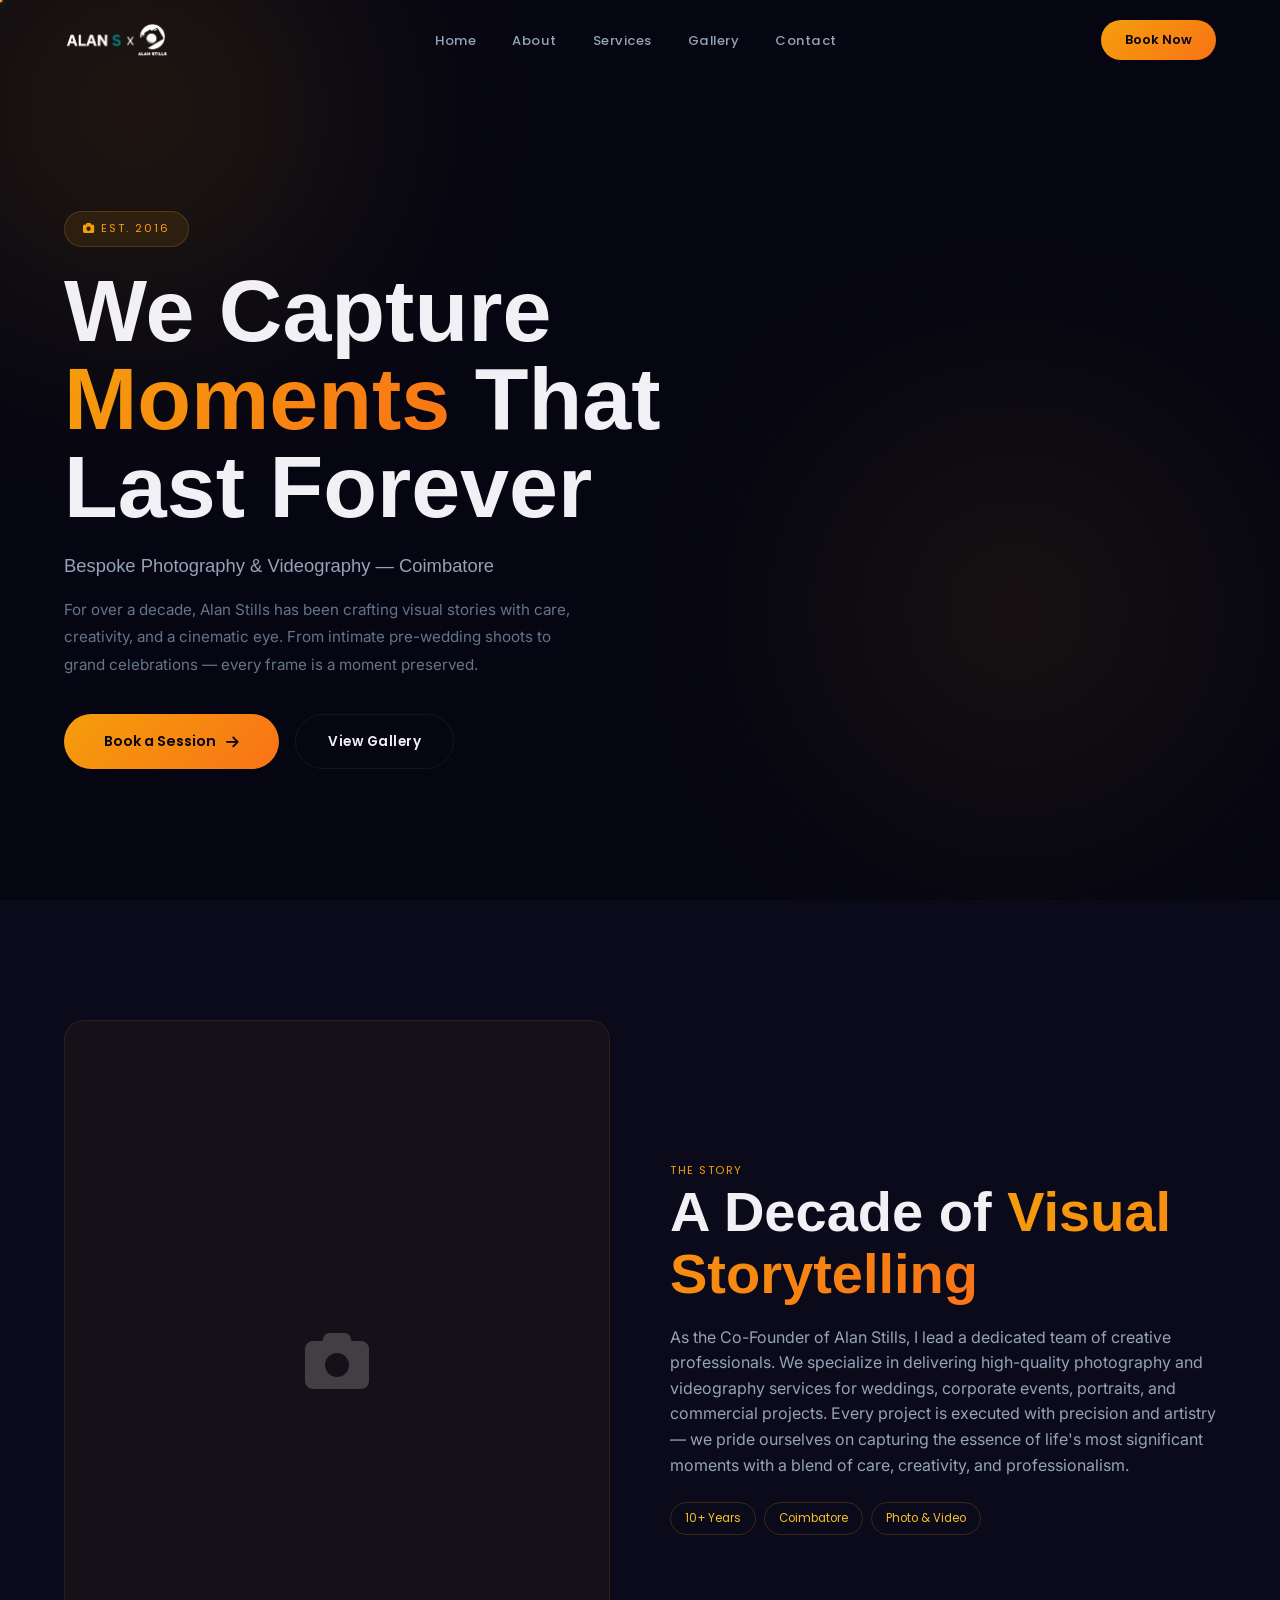
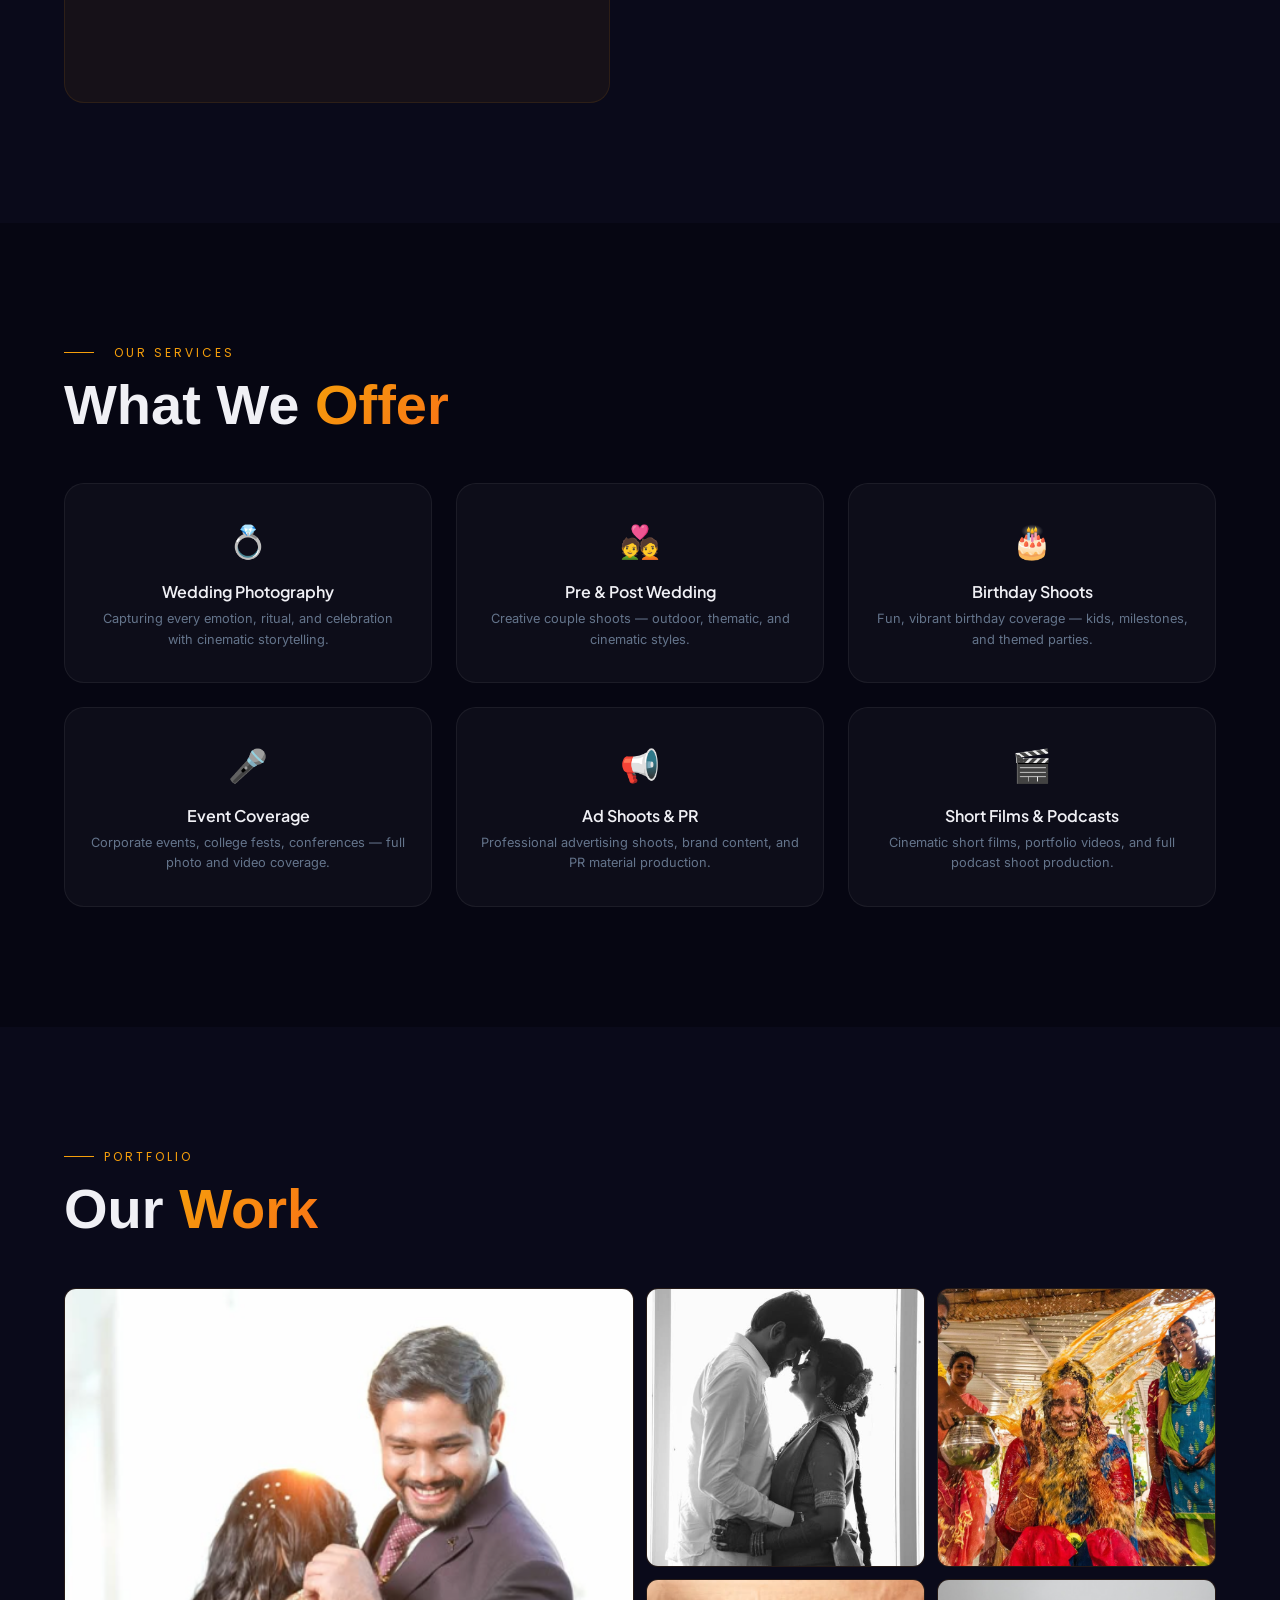
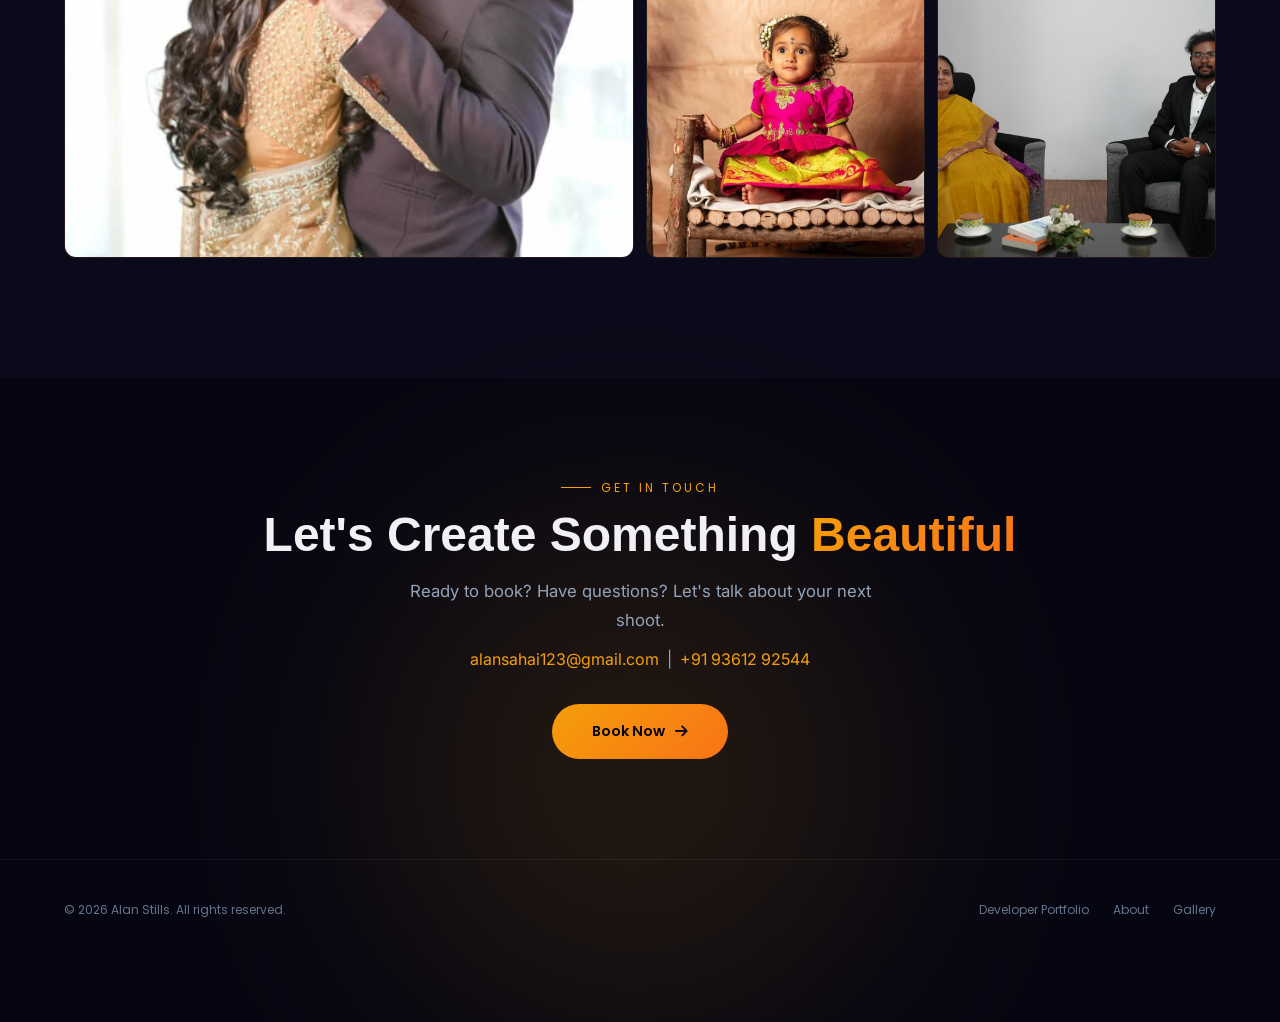
<file: alanstills.html>
<!DOCTYPE html>
<html lang="en">

<head>
  <meta charset="UTF-8">
  <meta name="viewport" content="width=device-width, initial-scale=1.0">
  <title>Alan Stills — Photography & Videography</title>
  <meta name="description"
    content="Alan Stills — Bespoke photography and videography services. Weddings, events, commercial shoots, short films, and more.">
  <link rel="icon" href="assets/logo.png">
  <link rel="preconnect" href="https://fonts.googleapis.com">
  <link rel="preconnect" href="https://fonts.gstatic.com" crossorigin>
  <link
    href="https://fonts.googleapis.com/css2?family=Inter:wght@300;400;500;600;700&family=Poppins:wght@400;500;600;700&family=Plus+Jakarta+Sans:wght@400;500;600;700&display=swap"
    rel="stylesheet">
  <link href="https://api.fontshare.com/v2/css?f[]=clash-display@400,500,600,700&f[]=satoshi@400,500,700&display=swap"
    rel="stylesheet">
  <link rel="stylesheet" href="https://cdnjs.cloudflare.com/ajax/libs/font-awesome/6.5.1/css/all.min.css">
  <link rel="stylesheet" href="css/variables.css">
  <link rel="stylesheet" href="css/base.css">
  <link rel="stylesheet" href="css/navbar-hero.css">
  <link rel="stylesheet" href="css/sections-1.css">
  <link rel="stylesheet" href="css/sections-2.css">
  <link rel="stylesheet" href="css/responsive.css">
  <style>
    /* Alan Stills specific overrides */
    :root {
      --accent-1: #f59e0b;
      --accent-2: #f97316;
      --accent-3: #fbbf24;
      --accent-glow: rgba(245, 158, 11, 0.15);
    }

    .stills-hero {
      min-height: 100vh;
      display: flex;
      align-items: center;
      position: relative;
      overflow: hidden;
      padding-top: 80px;
    }

    .stills-hero-content {
      position: relative;
      z-index: 2;
      max-width: 700px;
    }

    .stills-hero-badge {
      font-family: var(--font-tag);
      font-size: 0.7rem;
      padding: 8px 18px;
      border-radius: var(--radius-xl);
      background: rgba(245, 158, 11, 0.1);
      color: var(--accent-warm);
      border: 1px solid rgba(245, 158, 11, 0.2);
      display: inline-block;
      margin-bottom: 20px;
      text-transform: uppercase;
      letter-spacing: 2px;
    }

    .stills-hero-title {
      font-family: var(--font-display);
      font-size: clamp(3rem, 7vw, 5.5rem);
      font-weight: 700;
      line-height: 1;
      margin-bottom: 20px;
    }

    .stills-hero-title .warm-gradient {
      background: linear-gradient(135deg, #f59e0b, #f97316);
      -webkit-background-clip: text;
      -webkit-text-fill-color: transparent;
      background-clip: text;
    }

    .stills-hero-sub {
      font-family: var(--font-heading);
      font-size: 1.15rem;
      color: var(--text-secondary);
      margin-bottom: 16px;
    }

    .stills-hero-desc {
      font-size: 0.95rem;
      color: var(--text-muted);
      max-width: 520px;
      line-height: 1.8;
      margin-bottom: 36px;
    }

    .stills-about {
      background: var(--bg-secondary);
    }

    .stills-about-grid {
      display: grid;
      grid-template-columns: 1fr 1fr;
      gap: 60px;
      align-items: center;
    }

    .stills-about-text .founder-tag {
      font-family: var(--font-tag);
      font-size: 0.7rem;
      color: var(--accent-warm);
      text-transform: uppercase;
      letter-spacing: 1.5px;
      margin-bottom: 8px;
    }

    .stills-about-img {
      aspect-ratio: 4/5;
      border-radius: var(--radius-lg);
      background: rgba(245, 158, 11, 0.05);
      border: 1px solid rgba(245, 158, 11, 0.1);
      display: flex;
      align-items: center;
      justify-content: center;
    }

    .stills-about-img .icon-placeholder {
      font-size: 4rem;
      opacity: 0.2;
    }

    .stills-services-grid {
      display: grid;
      grid-template-columns: repeat(3, 1fr);
      gap: 24px;
      margin-top: 48px;
    }

    .stills-service {
      padding: 32px 24px;
      border-radius: var(--radius-lg);
      background: var(--bg-glass);
      border: 1px solid var(--border-glass);
      text-align: center;
      transition: all var(--transition-mid);
    }

    .stills-service:hover {
      transform: translateY(-6px);
      border-color: rgba(245, 158, 11, 0.2);
      box-shadow: 0 0 30px rgba(245, 158, 11, 0.08);
    }

    .stills-service .s-icon {
      font-size: 2rem;
      margin-bottom: 16px;
    }

    .stills-service h3 {
      font-family: var(--font-subheading);
      font-size: 1rem;
      font-weight: 600;
      color: var(--text-primary);
      margin-bottom: 8px;
    }

    .stills-service p {
      font-size: 0.8rem;
      color: var(--text-muted);
      line-height: 1.6;
    }

    .stills-gallery {
      background: var(--bg-secondary);
    }

    .gallery-grid {
      display: grid;
      grid-template-columns: repeat(4, 1fr);
      gap: 12px;
      margin-top: 48px;
    }

    .gallery-item {
      aspect-ratio: 1;
      border-radius: var(--radius-md);
      background: rgba(245, 158, 11, 0.04);
      border: 1px solid rgba(245, 158, 11, 0.08);
      overflow: hidden;
      position: relative;
      cursor: pointer;
      transition: transform var(--transition-mid);
      display: flex;
      align-items: center;
      justify-content: center;
    }

    .gallery-item:hover {
      transform: scale(1.03);
    }

    .gallery-item:nth-child(1) {
      grid-column: span 2;
      grid-row: span 2;
    }

    .gallery-item .g-icon {
      font-size: 2rem;
      opacity: 0.15;
    }

    .gallery-item .g-overlay {
      position: absolute;
      inset: 0;
      background: linear-gradient(to top, rgba(0, 0, 0, 0.7), transparent);
      opacity: 0;
      transition: opacity var(--transition-mid);
      display: flex;
      align-items: flex-end;
      padding: 16px;
    }

    .gallery-item:hover .g-overlay {
      opacity: 1;
    }

    .gallery-item .g-overlay span {
      font-family: var(--font-tag);
      font-size: 0.75rem;
      color: #fff;
    }

    .stills-cta {
      text-align: center;
      padding: 100px 0;
      position: relative;
    }

    .stills-cta h2 {
      font-family: var(--font-display);
      font-size: clamp(2rem, 4vw, 3rem);
      margin-bottom: 16px;
    }

    .stills-cta p {
      max-width: 500px;
      margin: 0 auto 32px;
    }

    .btn-warm-lg {
      font-family: var(--font-tag);
      font-size: 0.9rem;
      font-weight: 600;
      padding: 16px 40px;
      background: linear-gradient(135deg, #f59e0b, #f97316);
      color: var(--bg-primary);
      border-radius: var(--radius-xl);
      display: inline-flex;
      align-items: center;
      gap: 10px;
      transition: all var(--transition-fast);
    }

    .btn-warm-lg:hover {
      transform: translateY(-3px);
      box-shadow: 0 0 40px rgba(245, 158, 11, 0.25);
      color: var(--bg-primary);
    }

    @media (max-width: 768px) {
      .stills-about-grid {
        grid-template-columns: 1fr;
      }

      .stills-services-grid {
        grid-template-columns: 1fr;
      }

      .gallery-grid {
        grid-template-columns: repeat(2, 1fr);
      }

      .gallery-item:nth-child(1) {
        grid-column: span 2;
      }
    }
  </style>
</head>

<body>
  <div class="cursor-dot" id="cursorDot"></div>
  <div class="cursor-ring" id="cursorRing"></div>

  <!-- Navbar -->
  <nav class="navbar" id="navbar">
    <div class="container">
      <a href="/" class="nav-logo"><img src="assets/logo.png" alt="Alan S"></a>
      <div class="nav-links" id="navLinks">
        <a href="/">Home</a>
        <a href="#about">About</a>
        <a href="#services">Services</a>
        <a href="#gallery">Gallery</a>
        <a href="#contact">Contact</a>
      </div>
      <a href="#contact" class="nav-cta" style="background:linear-gradient(135deg,#f59e0b,#f97316)">Book Now</a>
      <div class="nav-hamburger" id="navHamburger"><span></span><span></span><span></span></div>
    </div>
  </nav>

  <!-- Hero -->
  <section class="stills-hero">
    <div class="bg-glow bg-glow--warm" style="top:-10%;left:-5%;"></div>
    <div class="bg-glow bg-glow--warm" style="bottom:10%;right:5%;opacity:0.08;"></div>
    <div class="container">
      <div class="stills-hero-content reveal">
        <span class="stills-hero-badge"><i class="fa-solid fa-camera"></i> Est. 2016</span>
        <h1 class="stills-hero-title">We Capture <span class="warm-gradient">Moments</span> That Last Forever</h1>
        <p class="stills-hero-sub">Bespoke Photography & Videography — Coimbatore</p>
        <p class="stills-hero-desc">For over a decade, Alan Stills has been crafting visual stories with care,
          creativity, and a cinematic eye. From intimate pre-wedding shoots to grand celebrations — every frame is a
          moment preserved.</p>
        <div class="hero-btns">
          <a href="#contact" class="btn-warm-lg">Book a Session <i class="fa-solid fa-arrow-right"></i></a>
          <a href="#gallery" class="btn-outline">View Gallery</a>
        </div>
      </div>
    </div>
  </section>

  <!-- About -->
  <section class="stills-about section" id="about">
    <div class="container">
      <div class="stills-about-grid">
        <div class="reveal-left">
          <div class="stills-about-img">
            <i class="fa-solid fa-camera icon-placeholder"></i>
          </div>
        </div>
        <div class="stills-about-text reveal-right">
          <span class="founder-tag">The Story</span>
          <h2 class="section-title" style="color:var(--text-primary)">A Decade of <span
              style="background:linear-gradient(135deg,#f59e0b,#f97316);-webkit-background-clip:text;-webkit-text-fill-color:transparent;background-clip:text;">Visual
              Storytelling</span></h2>
          <p class="bio">As the Co-Founder of Alan Stills, I lead a dedicated team of creative professionals. We
            specialize in delivering high-quality photography and videography services for weddings, corporate events,
            portraits, and commercial projects. Every project is executed with precision and artistry — we pride
            ourselves on capturing the essence of life's most significant moments with a blend of care, creativity, and
            professionalism.</p>
          <div class="about-tags" style="margin-top:24px">
            <span class="about-tag" style="border-color:rgba(245,158,11,0.2);color:#fbbf24">10+ Years</span>
            <span class="about-tag" style="border-color:rgba(245,158,11,0.2);color:#fbbf24">Coimbatore</span>
            <span class="about-tag" style="border-color:rgba(245,158,11,0.2);color:#fbbf24">Photo & Video</span>
          </div>
        </div>
      </div>
    </div>
  </section>

  <!-- Services -->
  <section class="section" id="services">
    <div class="container">
      <span class="section-label reveal" style="color:#f59e0b"><span style="background:#f59e0b" class="line"></span>Our
        Services</span>
      <h2 class="section-title reveal">What We <span
          style="background:linear-gradient(135deg,#f59e0b,#f97316);-webkit-background-clip:text;-webkit-text-fill-color:transparent;background-clip:text;">Offer</span>
      </h2>
      <div class="stills-services-grid">
        <div class="stills-service reveal stagger-1">
          <div class="s-icon">💍</div>
          <h3>Wedding Photography</h3>
          <p>Capturing every emotion, ritual, and celebration with cinematic storytelling.</p>
        </div>
        <div class="stills-service reveal stagger-2">
          <div class="s-icon">💑</div>
          <h3>Pre & Post Wedding</h3>
          <p>Creative couple shoots — outdoor, thematic, and cinematic styles.</p>
        </div>
        <div class="stills-service reveal stagger-3">
          <div class="s-icon">🎂</div>
          <h3>Birthday Shoots</h3>
          <p>Fun, vibrant birthday coverage — kids, milestones, and themed parties.</p>
        </div>
        <div class="stills-service reveal stagger-4">
          <div class="s-icon">🎤</div>
          <h3>Event Coverage</h3>
          <p>Corporate events, college fests, conferences — full photo and video coverage.</p>
        </div>
        <div class="stills-service reveal stagger-5">
          <div class="s-icon">📢</div>
          <h3>Ad Shoots & PR</h3>
          <p>Professional advertising shoots, brand content, and PR material production.</p>
        </div>
        <div class="stills-service reveal stagger-6">
          <div class="s-icon">🎬</div>
          <h3>Short Films & Podcasts</h3>
          <p>Cinematic short films, portfolio videos, and full podcast shoot production.</p>
        </div>
      </div>
    </div>
  </section>

  <!-- Gallery -->
  <section class="stills-gallery section" id="gallery">
    <div class="container">
      <span class="section-label reveal" style="color:#f59e0b">Portfolio</span>
      <h2 class="section-title reveal">Our <span
          style="background:linear-gradient(135deg,#f59e0b,#f97316);-webkit-background-clip:text;-webkit-text-fill-color:transparent;background-clip:text;">Work</span>
      </h2>
      <div class="gallery-grid">
        <div class="gallery-item reveal-scale stagger-1"><img src="assets/stills-1.png" alt="Wedding Ceremony"
            style="width:100%;height:100%;object-fit:cover;">
          <div class="g-overlay"><span>Wedding Ceremony</span></div>
        </div>
        <div class="gallery-item reveal-scale stagger-2"><img src="assets/stills-2.png" alt="Pre-Wedding"
            style="width:100%;height:100%;object-fit:cover;">
          <div class="g-overlay"><span>Pre-Wedding</span></div>
        </div>
        <div class="gallery-item reveal-scale stagger-4"><img src="assets/stills-3.png" alt="Corporate Event"
            style="width:100%;height:100%;object-fit:cover;">
          <div class="g-overlay"><span>Corporate Event</span></div>
        </div>
        <div class="gallery-item reveal-scale stagger-5"><img src="assets/stills-4.png" alt="Birthday Shoot"
            style="width:100%;height:100%;object-fit:cover;">
          <div class="g-overlay"><span>Birthday Shoot</span></div>
        </div>
        <div class="gallery-item reveal-scale stagger-2"><img src="assets/stills-podcast.png" alt="Podcast Studio"
            style="width:100%;height:100%;object-fit:cover;">
          <div class="g-overlay"><span>Podcast</span></div>
        </div>
      </div>
    </div>
  </section>

  <!-- Contact / CTA -->
  <section class="stills-cta section" id="contact">
    <div class="bg-glow bg-glow--warm" style="top:30%;left:30%;width:500px;height:500px;"></div>
    <div class="container">
      <span class="section-label reveal" style="color:#f59e0b;justify-content:center">Get In Touch</span>
      <h2 class="reveal" style="color:var(--text-primary)">Let's Create Something <span
          style="background:linear-gradient(135deg,#f59e0b,#f97316);-webkit-background-clip:text;-webkit-text-fill-color:transparent;background-clip:text;">Beautiful</span>
      </h2>
      <p class="section-subtitle reveal" style="margin:0 auto 12px;text-align:center">Ready to book? Have questions?
        Let's talk about your next shoot.</p>
      <p class="reveal" style="margin-bottom:32px;text-align:center"><a href="mailto:alansahai123@gmail.com"
          style="color:#f59e0b">alansahai123@gmail.com</a> &nbsp;|&nbsp; <a href="tel:+919361292544"
          style="color:#f59e0b">+91 93612 92544</a></p>
      <div class="reveal"><a href="https://wa.me/+919361292544" class="btn-warm-lg">Book Now <i
            class="fa-solid fa-arrow-right"></i></a></div>
    </div>
  </section>

  <!-- Footer -->
  <footer class="footer">
    <div class="container">
      <p>&copy; 2026 Alan Stills. All rights reserved.</p>
      <div class="footer-links">
        <a href="/">Developer Portfolio</a>
        <a href="#about">About</a>
        <a href="#gallery">Gallery</a>
      </div>
    </div>
  </footer>

  <script src="js/main.js"></script>
</body>

</html>
</file>
<file: css/variables.css>
/* ===== DESIGN TOKENS ===== */
:root {
  --bg-primary: #060612;
  --bg-secondary: #0a0a1a;
  --bg-card: rgba(15, 15, 35, 0.6);
  --bg-glass: rgba(255, 255, 255, 0.03);
  --border-glass: rgba(255, 255, 255, 0.06);
  --accent-1: #38bdf8;
  --accent-2: #0ea5e9;
  --accent-3: #7dd3fc;
  --accent-glow: rgba(56, 189, 248, 0.15);
  --accent-warm: #f59e0b;
  --accent-warm-2: #f97316;
  --text-primary: #f0f0f5;
  --text-secondary: #94a3b8;
  --text-muted: #64748b;
  --font-display: 'Clash Display', sans-serif;
  --font-heading: 'Satoshi', sans-serif;
  --font-subheading: 'Plus Jakarta Sans', sans-serif;
  --font-body: 'Inter', sans-serif;
  --font-tag: 'Poppins', sans-serif;
  --font-accent: 'Aktiv Grotesk', sans-serif;
  --ease-out-expo: cubic-bezier(0.16, 1, 0.3, 1);
  --ease-spring: cubic-bezier(0.34, 1.56, 0.64, 1);
  --transition-fast: 0.2s var(--ease-out-expo);
  --transition-mid: 0.4s var(--ease-out-expo);
  --transition-slow: 0.7s var(--ease-out-expo);
  --radius-sm: 8px;
  --radius-md: 12px;
  --radius-lg: 20px;
  --radius-xl: 28px;
  --shadow-glow: 0 0 30px rgba(56, 189, 248, 0.1);
  --shadow-card: 0 8px 32px rgba(0, 0, 0, 0.3);
}
</file>
<file: css/base.css>
/* ===== RESET & BASE ===== */
*,
*::before,
*::after {
    margin: 0;
    padding: 0;
    box-sizing: border-box;
}

html {
    scroll-behavior: smooth;
    font-size: 16px;
    -webkit-font-smoothing: antialiased;
    -moz-osx-font-smoothing: grayscale;
}

body {
    font-family: var(--font-body);
    background: var(--bg-primary);
    color: var(--text-primary);
    line-height: 1.6;
    overflow-x: hidden;
}

a {
    text-decoration: none;
    color: inherit;
    transition: color var(--transition-fast);
}

a:hover {
    color: var(--accent-1);
}

ul,
ol {
    list-style: none;
}

img {
    max-width: 100%;
    display: block;
}

button {
    cursor: pointer;
    border: none;
    background: none;
    font-family: inherit;
    color: inherit;
}

h1,
h2,
h3,
h4,
h5,
h6 {
    line-height: 1.1;
    font-weight: 700;
}

h1 {
    font-family: var(--font-display);
}

h2 {
    font-family: var(--font-heading);
}

h3,
h4 {
    font-family: var(--font-subheading);
}

p {
    font-family: var(--font-body);
    color: var(--text-secondary);
}

::selection {
    background: var(--accent-1);
    color: var(--bg-primary);
}

::-webkit-scrollbar {
    width: 6px;
}

::-webkit-scrollbar-track {
    background: var(--bg-primary);
}

::-webkit-scrollbar-thumb {
    background: var(--accent-2);
    border-radius: 3px;
}

/* ===== UTILITY ===== */
.container {
    width: 90%;
    max-width: 1280px;
    margin: 0 auto;
}

.section {
    padding: 120px 0;
    position: relative;
}

.section-label {
    font-family: var(--font-tag);
    font-size: 0.75rem;
    text-transform: uppercase;
    letter-spacing: 3px;
    color: var(--accent-1);
    margin-bottom: 12px;
    display: flex;
    align-items: center;
    gap: 10px;
}

.section-label::before {
    content: '';
    width: 30px;
    height: 1px;
    background: var(--accent-1);
}

.section-title {
    font-family: var(--font-display);
    font-size: clamp(2rem, 5vw, 3.5rem);
    color: var(--text-primary);
    margin-bottom: 20px;
}

.section-subtitle {
    font-family: var(--font-body);
    font-size: 1.05rem;
    color: var(--text-secondary);
    max-width: 560px;
    line-height: 1.7;
}

.glass {
    background: var(--bg-glass);
    border: 1px solid var(--border-glass);
    backdrop-filter: blur(12px);
    -webkit-backdrop-filter: blur(12px);
    border-radius: var(--radius-lg);
}

.gradient-text {
    background: linear-gradient(135deg, var(--accent-1), var(--accent-3));
    -webkit-background-clip: text;
    -webkit-text-fill-color: transparent;
    background-clip: text;
}

.btn-primary {
    font-family: var(--font-tag);
    font-size: 0.85rem;
    font-weight: 600;
    padding: 14px 32px;
    background: linear-gradient(135deg, var(--accent-2), var(--accent-1));
    color: var(--bg-primary);
    border-radius: var(--radius-xl);
    letter-spacing: 0.5px;
    transition: transform var(--transition-fast), box-shadow var(--transition-fast);
    display: inline-flex;
    align-items: center;
    gap: 8px;
}

.btn-primary:hover {
    transform: translateY(-2px);
    box-shadow: var(--shadow-glow);
    color: var(--bg-primary);
}

.btn-outline {
    font-family: var(--font-tag);
    font-size: 0.85rem;
    font-weight: 600;
    padding: 14px 32px;
    border: 1px solid var(--border-glass);
    color: var(--text-primary);
    border-radius: var(--radius-xl);
    letter-spacing: 0.5px;
    transition: all var(--transition-fast);
    display: inline-flex;
    align-items: center;
    gap: 8px;
}

.btn-outline:hover {
    border-color: var(--accent-1);
    color: var(--accent-1);
    transform: translateY(-2px);
}

/* ===== REVEAL ANIMATIONS ===== */
.reveal {
    opacity: 0;
    transform: translateY(40px);
    transition: opacity 0.8s var(--ease-out-expo), transform 0.8s var(--ease-out-expo);
}

.reveal.active {
    opacity: 1;
    transform: translateY(0);
}

.reveal-left {
    opacity: 0;
    transform: translateX(-40px);
    transition: opacity 0.8s var(--ease-out-expo), transform 0.8s var(--ease-out-expo);
}

.reveal-left.active {
    opacity: 1;
    transform: translateX(0);
}

.reveal-right {
    opacity: 0;
    transform: translateX(40px);
    transition: opacity 0.8s var(--ease-out-expo), transform 0.8s var(--ease-out-expo);
}

.reveal-right.active {
    opacity: 1;
    transform: translateX(0);
}

.reveal-scale {
    opacity: 0;
    transform: scale(0.9);
    transition: opacity 0.8s var(--ease-out-expo), transform 0.8s var(--ease-out-expo);
}

.reveal-scale.active {
    opacity: 1;
    transform: scale(1);
}

.stagger-1 {
    transition-delay: 0.1s;
}

.stagger-2 {
    transition-delay: 0.2s;
}

.stagger-3 {
    transition-delay: 0.3s;
}

.stagger-4 {
    transition-delay: 0.4s;
}

.stagger-5 {
    transition-delay: 0.5s;
}

.stagger-6 {
    transition-delay: 0.6s;
}

/* ===== AMBIENT BG ===== */
.bg-glow {
    position: absolute;
    width: 400px;
    height: 400px;
    border-radius: 50%;
    filter: blur(120px);
    opacity: 0.12;
    pointer-events: none;
    z-index: 0;
}

.bg-glow--blue {
    background: var(--accent-1);
}

.bg-glow--purple {
    background: #8b5cf6;
}

.bg-glow--warm {
    background: var(--accent-warm);
}
</file>
<file: css/navbar-hero.css>
/* ===== NAVBAR ===== */
.navbar {
    position: fixed;
    top: 0;
    left: 0;
    width: 100%;
    z-index: 1000;
    padding: 20px 0;
    transition: all var(--transition-mid);
}

.navbar.scrolled {
    padding: 12px 0;
    background: rgba(6, 6, 18, 0.85);
    backdrop-filter: blur(20px);
    border-bottom: 1px solid var(--border-glass);
}

.navbar .container {
    display: flex;
    align-items: center;
    justify-content: space-between;
}

.nav-logo img {
    height: 36px;
    transition: transform var(--transition-fast);
}

.nav-logo:hover img {
    transform: scale(1.05);
}

.nav-links {
    display: flex;
    align-items: center;
    gap: 36px;
}

.nav-links a {
    font-family: var(--font-tag);
    font-size: 0.82rem;
    font-weight: 500;
    letter-spacing: 0.5px;
    color: var(--text-secondary);
    transition: color var(--transition-fast);
    position: relative;
}

.nav-links a::after {
    content: '';
    position: absolute;
    bottom: -4px;
    left: 0;
    width: 0;
    height: 2px;
    background: var(--accent-1);
    border-radius: 1px;
    transition: width var(--transition-mid);
}

.nav-links a:hover,
.nav-links a.active {
    color: var(--text-primary);
}

.nav-links a:hover::after,
.nav-links a.active::after {
    width: 100%;
}

.nav-cta {
    font-family: var(--font-tag);
    font-size: 0.8rem;
    font-weight: 600;
    padding: 10px 24px;
    background: linear-gradient(135deg, var(--accent-2), var(--accent-1));
    color: var(--bg-primary);
    border-radius: var(--radius-xl);
    transition: transform var(--transition-fast), box-shadow var(--transition-fast);
}

.nav-cta:hover {
    transform: translateY(-2px);
    box-shadow: var(--shadow-glow);
    color: var(--bg-primary);
}

.nav-hamburger {
    display: none;
    flex-direction: column;
    gap: 5px;
    cursor: pointer;
    z-index: 1001;
}

.nav-hamburger span {
    width: 24px;
    height: 2px;
    background: var(--text-primary);
    border-radius: 2px;
    transition: all var(--transition-fast);
}

.nav-hamburger.active span:nth-child(1) {
    transform: rotate(45deg) translate(5px, 5px);
}

.nav-hamburger.active span:nth-child(2) {
    opacity: 0;
}

.nav-hamburger.active span:nth-child(3) {
    transform: rotate(-45deg) translate(5px, -5px);
}

/* ===== HERO ===== */
.hero {
    min-height: 100vh;
    display: flex;
    align-items: center;
    position: relative;
    overflow: hidden;
    padding-top: 80px;
}

.hero-content {
    position: relative;
    z-index: 2;
    max-width: 800px;
}

.hero-greeting {
    font-family: var(--font-tag);
    font-size: 0.85rem;
    font-weight: 500;
    color: var(--accent-1);
    letter-spacing: 2px;
    text-transform: uppercase;
    margin-bottom: 16px;
    display: flex;
    align-items: center;
    gap: 10px;
}

.hero-greeting .line {
    width: 40px;
    height: 1px;
    background: var(--accent-1);
}

.hero-name {
    font-family: var(--font-display);
    font-size: clamp(3rem, 8vw, 6rem);
    font-weight: 700;
    line-height: 1;
    margin-bottom: 8px;
    letter-spacing: -2px;
}

.hero-name .first {
    color: var(--text-primary);
}

.hero-name .last {
    background: linear-gradient(135deg, var(--accent-1), var(--accent-3));
    -webkit-background-clip: text;
    -webkit-text-fill-color: transparent;
    background-clip: text;
}

.hero-roles {
    font-family: var(--font-heading);
    font-size: clamp(1.1rem, 2.5vw, 1.5rem);
    color: var(--text-secondary);
    margin-bottom: 24px;
    min-height: 40px;
}

.hero-roles .typed-cursor {
    color: var(--accent-1);
}

.hero-desc {
    font-family: var(--font-body);
    font-size: 1rem;
    color: var(--text-muted);
    max-width: 520px;
    line-height: 1.8;
    margin-bottom: 36px;
}

.hero-btns {
    display: flex;
    gap: 16px;
    flex-wrap: wrap;
}

.hero-stats {
    display: flex;
    gap: 48px;
    margin-top: 60px;
}

.hero-stat {
    text-align: left;
}

.hero-stat-num {
    font-family: var(--font-display);
    font-size: 2.2rem;
    font-weight: 700;
    color: var(--accent-1);
}

.hero-stat-label {
    font-family: var(--font-tag);
    font-size: 0.72rem;
    color: var(--text-muted);
    text-transform: uppercase;
    letter-spacing: 1.5px;
    margin-top: 4px;
}

.hero-visual {
    position: absolute;
    right: -5%;
    top: 50%;
    transform: translateY(-50%);
    width: 500px;
    height: 500px;
    z-index: 1;
}

.hero-shape {
    position: absolute;
    border-radius: 50%;
    border: 1px solid var(--border-glass);
}

.hero-shape-1 {
    width: 400px;
    height: 400px;
    top: 50px;
    left: 50px;
    animation: float 8s ease-in-out infinite;
}

.hero-shape-2 {
    width: 300px;
    height: 300px;
    top: 100px;
    left: 100px;
    animation: float 6s ease-in-out infinite reverse;
    border-color: rgba(56, 189, 248, 0.1);
}

.hero-shape-3 {
    width: 200px;
    height: 200px;
    top: 150px;
    left: 150px;
    background: var(--accent-glow);
    animation: pulse-glow 4s ease-in-out infinite;
}

.hero-dot {
    position: absolute;
    width: 6px;
    height: 6px;
    border-radius: 50%;
    background: var(--accent-1);
}

.hero-dot:nth-child(4) {
    top: 20%;
    left: 10%;
    animation: float 5s ease-in-out infinite;
}

.hero-dot:nth-child(5) {
    top: 70%;
    left: 80%;
    animation: float 7s ease-in-out infinite 1s;
}

.hero-dot:nth-child(6) {
    top: 40%;
    left: 90%;
    animation: float 6s ease-in-out infinite 0.5s;
}

.hero-scroll {
    position: absolute;
    bottom: 40px;
    left: 50%;
    transform: translateX(-50%);
    display: flex;
    flex-direction: column;
    align-items: center;
    gap: 8px;
    z-index: 2;
}

.hero-scroll span {
    font-family: var(--font-tag);
    font-size: 0.7rem;
    color: var(--text-muted);
    letter-spacing: 2px;
    text-transform: uppercase;
}

.hero-scroll-line {
    width: 1px;
    height: 40px;
    background: linear-gradient(to bottom, var(--accent-1), transparent);
    animation: scroll-line 2s ease-in-out infinite;
}

@keyframes float {

    0%,
    100% {
        transform: translateY(0);
    }

    50% {
        transform: translateY(-20px);
    }
}

@keyframes pulse-glow {

    0%,
    100% {
        opacity: 0.3;
        transform: scale(1);
    }

    50% {
        opacity: 0.6;
        transform: scale(1.05);
    }
}

@keyframes scroll-line {
    0% {
        opacity: 0;
        transform: scaleY(0);
        transform-origin: top;
    }

    50% {
        opacity: 1;
        transform: scaleY(1);
        transform-origin: top;
    }

    51% {
        transform-origin: bottom;
    }

    100% {
        opacity: 0;
        transform: scaleY(0);
        transform-origin: bottom;
    }
}
</file>
<file: css/sections-1.css>
/* ===== ABOUT ===== */
.about { background: var(--bg-secondary); }
.about-grid { display: grid; grid-template-columns: 1fr 1fr; gap: 60px; align-items: center; }
.about-image { position: relative; }
.about-image-wrapper { position: relative; width: 100%; aspect-ratio: 4/5; border-radius: var(--radius-lg); overflow: hidden; background: linear-gradient(135deg, var(--accent-glow), transparent); border: 1px solid var(--border-glass); display: flex; align-items: center; justify-content: center; }
.about-image-wrapper .abstract-bg { width: 100%; height: 100%; background: radial-gradient(circle at 30% 40%, rgba(56,189,248,0.15), transparent 50%), radial-gradient(circle at 70% 60%, rgba(139,92,246,0.1), transparent 50%); }
.about-image-wrapper .abstract-shape { position: absolute; border-radius: 50%; }
.about-image-wrapper .abstract-shape:nth-child(1) { width: 120px; height: 120px; background: rgba(56,189,248,0.08); top: 20%; left: 15%; animation: float 7s ease-in-out infinite; }
.about-image-wrapper .abstract-shape:nth-child(2) { width: 80px; height: 80px; background: rgba(139,92,246,0.08); top: 50%; right: 20%; animation: float 5s ease-in-out infinite 1s; }
.about-image-wrapper .abstract-shape:nth-child(3) { width: 60px; height: 60px; background: rgba(56,189,248,0.12); bottom: 20%; left: 30%; animation: float 6s ease-in-out infinite 0.5s; }
.about-exp-badge { position: absolute; bottom: -15px; right: -15px; padding: 16px 24px; background: linear-gradient(135deg, var(--accent-2), var(--accent-1)); border-radius: var(--radius-md); z-index: 2; }
.about-exp-badge .num { font-family: var(--font-display); font-size: 1.8rem; font-weight: 700; color: var(--bg-primary); }
.about-exp-badge .label { font-family: var(--font-tag); font-size: 0.65rem; color: rgba(6,6,18,0.7); text-transform: uppercase; letter-spacing: 1px; }
.about-text h2 { margin-bottom: 20px; }
.about-text .bio { margin-bottom: 28px; font-size: 0.95rem; line-height: 1.8; }
.about-tags { display: flex; flex-wrap: wrap; gap: 8px; margin-bottom: 32px; }
.about-tag { font-family: var(--font-tag); font-size: 0.72rem; padding: 6px 14px; border: 1px solid var(--border-glass); border-radius: var(--radius-xl); color: var(--text-secondary); transition: all var(--transition-fast); }
.about-tag:hover { border-color: var(--accent-1); color: var(--accent-1); }
.about-info { display: grid; grid-template-columns: 1fr 1fr; gap: 16px; margin-bottom: 32px; }
.about-info-item { display: flex; align-items: center; gap: 10px; }
.about-info-item .icon { width: 36px; height: 36px; border-radius: var(--radius-sm); background: var(--accent-glow); display: flex; align-items: center; justify-content: center; color: var(--accent-1); font-size: 0.9rem; }
.about-info-item .details .label { font-family: var(--font-tag); font-size: 0.65rem; text-transform: uppercase; letter-spacing: 1px; color: var(--text-muted); }
.about-info-item .details .value { font-family: var(--font-subheading); font-size: 0.85rem; color: var(--text-primary); }

/* ===== SERVICES ===== */
.services-grid { display: grid; grid-template-columns: repeat(3, 1fr); gap: 24px; margin-top: 48px; }
.service-card { padding: 36px 28px; border-radius: var(--radius-lg); background: var(--bg-glass); border: 1px solid var(--border-glass); transition: all var(--transition-mid); position: relative; overflow: hidden; }
.service-card::before { content: ''; position: absolute; top: 0; left: 0; right: 0; height: 2px; background: linear-gradient(90deg, transparent, var(--accent-1), transparent); opacity: 0; transition: opacity var(--transition-mid); }
.service-card:hover { transform: translateY(-6px); border-color: rgba(56,189,248,0.15); box-shadow: var(--shadow-glow); }
.service-card:hover::before { opacity: 1; }
.service-icon { width: 52px; height: 52px; border-radius: var(--radius-md); background: var(--accent-glow); display: flex; align-items: center; justify-content: center; font-size: 1.4rem; margin-bottom: 20px; color: var(--accent-1); }
.service-card h3 { font-family: var(--font-subheading); font-size: 1.1rem; font-weight: 600; color: var(--text-primary); margin-bottom: 12px; }
.service-card p { font-size: 0.85rem; line-height: 1.7; color: var(--text-muted); }
.service-card .service-tags { display: flex; flex-wrap: wrap; gap: 6px; margin-top: 16px; }
.service-card .service-tags span { font-family: var(--font-tag); font-size: 0.65rem; padding: 4px 10px; border-radius: var(--radius-xl); background: rgba(56,189,248,0.06); color: var(--accent-3); }

/* ===== EXPERIENCE ===== */
.experience { background: var(--bg-secondary); }
.timeline { position: relative; margin-top: 48px; padding-left: 40px; }
.timeline::before { content: ''; position: absolute; left: 14px; top: 0; bottom: 0; width: 1px; background: linear-gradient(to bottom, var(--accent-1), var(--border-glass), transparent); }
.timeline-item { position: relative; margin-bottom: 40px; padding: 28px; border-radius: var(--radius-lg); background: var(--bg-glass); border: 1px solid var(--border-glass); transition: all var(--transition-mid); }
.timeline-item:hover { border-color: rgba(56,189,248,0.15); transform: translateX(6px); }
.timeline-item::before { content: ''; position: absolute; left: -33px; top: 34px; width: 10px; height: 10px; border-radius: 50%; background: var(--accent-1); border: 2px solid var(--bg-primary); z-index: 1; }
.timeline-item .role { font-family: var(--font-subheading); font-size: 1.05rem; font-weight: 600; color: var(--text-primary); }
.timeline-item .org { font-family: var(--font-tag); font-size: 0.8rem; color: var(--accent-1); margin-top: 4px; }
.timeline-item .period { font-family: var(--font-tag); font-size: 0.7rem; color: var(--text-muted); margin-top: 4px; text-transform: uppercase; letter-spacing: 1px; }
.timeline-item .desc { font-size: 0.85rem; color: var(--text-secondary); margin-top: 12px; line-height: 1.7; }
</file>
<file: css/sections-2.css>
/* ===== PROJECTS ===== */
.projects-tabs {
    display: flex;
    gap: 8px;
    margin-top: 32px;
    margin-bottom: 36px;
    flex-wrap: wrap;
}

.projects-tabs button {
    font-family: var(--font-tag);
    font-size: 0.75rem;
    padding: 8px 20px;
    border-radius: var(--radius-xl);
    border: 1px solid var(--border-glass);
    color: var(--text-secondary);
    transition: all var(--transition-fast);
    text-transform: uppercase;
    letter-spacing: 1px;
}

.projects-tabs button.active,
.projects-tabs button:hover {
    background: var(--accent-1);
    color: var(--bg-primary);
    border-color: var(--accent-1);
}

.projects-grid {
    display: grid;
    grid-template-columns: repeat(2, 1fr);
    gap: 24px;
}

.project-card {
    border-radius: var(--radius-lg);
    background: var(--bg-glass);
    border: 1px solid var(--border-glass);
    overflow: hidden;
    transition: all var(--transition-mid);
    cursor: pointer;
}

/* ===== PROJECT MODAL ===== */
.project-modal-overlay {
    position: fixed;
    inset: 0;
    background: rgba(0, 0, 0, 0.75);
    backdrop-filter: blur(8px);
    -webkit-backdrop-filter: blur(8px);
    z-index: 10000;
    display: flex;
    align-items: center;
    justify-content: center;
    padding: 40px 20px;
    opacity: 0;
    visibility: hidden;
    transition: opacity 0.4s var(--ease-out-expo), visibility 0.4s;
}
.project-modal-overlay.active {
    opacity: 1;
    visibility: visible;
}
.project-modal {
    background: var(--bg-secondary);
    border: 1px solid var(--border-glass);
    border-radius: var(--radius-xl);
    max-width: 720px;
    width: 100%;
    max-height: 85vh;
    overflow-y: auto;
    position: relative;
    transform: translateY(30px) scale(0.95);
    transition: transform 0.5s var(--ease-out-expo);
    scrollbar-width: thin;
    scrollbar-color: var(--accent-2) transparent;
}
.project-modal-overlay.active .project-modal {
    transform: translateY(0) scale(1);
}
.project-modal::-webkit-scrollbar { width: 4px; }
.project-modal::-webkit-scrollbar-thumb { background: var(--accent-2); border-radius: 2px; }
.project-modal-close {
    position: sticky;
    top: 0;
    display: flex;
    justify-content: flex-end;
    padding: 16px 20px 0;
    z-index: 2;
    background: linear-gradient(to bottom, var(--bg-secondary) 60%, transparent);
}
.project-modal-close button {
    width: 40px;
    height: 40px;
    border-radius: 50%;
    border: 1px solid var(--border-glass);
    background: var(--bg-card);
    color: var(--text-secondary);
    font-size: 1.1rem;
    display: flex;
    align-items: center;
    justify-content: center;
    transition: all var(--transition-fast);
    cursor: pointer;
}
.project-modal-close button:hover {
    border-color: var(--accent-1);
    color: var(--accent-1);
    transform: rotate(90deg);
}
.project-modal-image {
    width: 100%;
    aspect-ratio: 16/9;
    overflow: hidden;
    margin: 0 20px;
    width: calc(100% - 40px);
    border-radius: var(--radius-md);
    background: var(--bg-glass);
    border: 1px solid var(--border-glass);
}
.project-modal-image img {
    width: 100%;
    height: 100%;
    object-fit: cover;
}
.project-modal-content {
    padding: 24px 28px 32px;
}
.project-modal-num {
    font-family: var(--font-display);
    font-size: 0.8rem;
    font-weight: 700;
    color: var(--accent-1);
    text-transform: uppercase;
    letter-spacing: 2px;
    margin-bottom: 8px;
}
.project-modal-content h2 {
    font-family: var(--font-display);
    font-size: 1.6rem;
    color: var(--text-primary);
    margin-bottom: 16px;
    line-height: 1.3;
}
.project-modal-content .modal-desc {
    font-family: var(--font-body);
    font-size: 0.9rem;
    color: var(--text-secondary);
    line-height: 1.85;
    margin-bottom: 24px;
}
.project-modal-tech {
    display: flex;
    flex-wrap: wrap;
    gap: 8px;
    margin-bottom: 24px;
}
.project-modal-tech span {
    font-family: var(--font-tag);
    font-size: 0.7rem;
    padding: 6px 14px;
    border-radius: var(--radius-xl);
    background: rgba(56, 189, 248, 0.08);
    color: var(--accent-3);
    border: 1px solid rgba(56, 189, 248, 0.1);
}
.project-modal-link {
    display: inline-flex;
    align-items: center;
    gap: 8px;
    font-family: var(--font-tag);
    font-size: 0.8rem;
    font-weight: 600;
    color: var(--accent-1);
    padding: 10px 24px;
    border: 1px solid rgba(56, 189, 248, 0.2);
    border-radius: var(--radius-xl);
    transition: all var(--transition-fast);
}
.project-modal-link:hover {
    background: rgba(56, 189, 248, 0.08);
    color: var(--accent-1);
    transform: translateY(-2px);
}
@media (max-width: 768px) {
    .project-modal { max-height: 90vh; border-radius: var(--radius-lg); }
    .project-modal-content h2 { font-size: 1.3rem; }
    .project-modal-overlay { padding: 20px 12px; }
}

.project-card:hover {
    transform: translateY(-4px);
    border-color: rgba(56, 189, 248, 0.15);
    box-shadow: var(--shadow-glow);
}

.project-card-header {
    padding: 28px 28px 0;
    display: flex;
    justify-content: space-between;
    align-items: flex-start;
}

.project-card-header .project-num {
    font-family: var(--font-display);
    font-size: 2rem;
    font-weight: 700;
    color: rgba(56, 189, 248, 0.15);
}

.project-card-header .project-links {
    display: flex;
    gap: 8px;
}

.project-card-header .project-links a {
    width: 32px;
    height: 32px;
    border-radius: 50%;
    border: 1px solid var(--border-glass);
    display: flex;
    align-items: center;
    justify-content: center;
    font-size: 0.8rem;
    color: var(--text-muted);
    transition: all var(--transition-fast);
}

.project-card-header .project-links a:hover {
    border-color: var(--accent-1);
    color: var(--accent-1);
}

.project-card-body {
    padding: 16px 28px 28px;
}

.project-card-body h3 {
    font-family: var(--font-subheading);
    font-size: 1.1rem;
    font-weight: 600;
    color: var(--text-primary);
    margin-bottom: 10px;
}

.project-card-body p {
    font-size: 0.83rem;
    color: var(--text-muted);
    line-height: 1.7;
    margin-bottom: 16px;
    display: -webkit-box;
    -webkit-line-clamp: 3;
    line-clamp: 3;
    -webkit-box-orient: vertical;
    overflow: hidden;
}

.project-card-body .project-tech {
    display: flex;
    flex-wrap: wrap;
    gap: 6px;
}

.project-card-body .project-tech span {
    font-family: var(--font-tag);
    font-size: 0.65rem;
    padding: 4px 10px;
    border-radius: var(--radius-xl);
    background: rgba(56, 189, 248, 0.06);
    color: var(--accent-3);
}

.project-card[data-category] {
    display: none;
}

.project-card.show {
    display: block;
}

/* ===== ALAN STILLS TEASER ===== */
.stills-teaser {
    background: linear-gradient(135deg, var(--bg-secondary), var(--bg-primary));
    position: relative;
    overflow: hidden;
}

.stills-teaser-inner {
    display: grid;
    grid-template-columns: 1fr 1fr;
    gap: 60px;
    align-items: center;
}

.stills-teaser-text .stills-badge {
    font-family: var(--font-tag);
    font-size: 0.7rem;
    padding: 6px 16px;
    border-radius: var(--radius-xl);
    background: rgba(245, 158, 11, 0.1);
    color: var(--accent-warm);
    border: 1px solid rgba(245, 158, 11, 0.2);
    display: inline-block;
    margin-bottom: 16px;
    text-transform: uppercase;
    letter-spacing: 1.5px;
}

.stills-teaser-text h2 {
    font-family: var(--font-display);
    font-size: clamp(2rem, 4vw, 3rem);
    margin-bottom: 16px;
}

.stills-teaser-text h2 .warm {
    background: linear-gradient(135deg, var(--accent-warm), var(--accent-warm-2));
    -webkit-background-clip: text;
    -webkit-text-fill-color: transparent;
    background-clip: text;
}

.stills-teaser-text p {
    margin-bottom: 28px;
}

.stills-teaser-text .btn-warm {
    font-family: var(--font-tag);
    font-size: 0.85rem;
    font-weight: 600;
    padding: 14px 32px;
    background: linear-gradient(135deg, var(--accent-warm), var(--accent-warm-2));
    color: var(--bg-primary);
    border-radius: var(--radius-xl);
    display: inline-flex;
    align-items: center;
    gap: 8px;
    transition: all var(--transition-fast);
}

.stills-teaser-text .btn-warm:hover {
    transform: translateY(-2px);
    box-shadow: 0 0 30px rgba(245, 158, 11, 0.2);
    color: var(--bg-primary);
}

.stills-teaser-visual {
    display: grid;
    grid-template-columns: 1fr 1fr;
    gap: 12px;
}

.stills-teaser-visual .stills-thumb {
    aspect-ratio: 3/4;
    border-radius: var(--radius-md);
    background: rgba(245, 158, 11, 0.05);
    border: 1px solid rgba(245, 158, 11, 0.1);
    overflow: hidden;
    transition: transform var(--transition-mid);
    display: flex;
    align-items: center;
    justify-content: center;
}

.stills-teaser-visual .stills-thumb:nth-child(2) {
    transform: translateY(24px);
}

.stills-teaser-visual .stills-thumb:nth-child(4) {
    transform: translateY(24px);
}

.stills-teaser-visual .stills-thumb:hover {
    transform: scale(1.03);
}

.stills-teaser-visual .stills-thumb:nth-child(2):hover {
    transform: translateY(24px) scale(1.03);
}

.stills-teaser-visual .stills-thumb:nth-child(4):hover {
    transform: translateY(24px) scale(1.03);
}

.stills-teaser-visual .stills-icon {
    font-size: 2rem;
    opacity: 0.3;
}

/* ===== PATENTS ===== */
.patents {
    background: var(--bg-secondary);
}

.patents-list {
    margin-top: 48px;
    display: flex;
    flex-direction: column;
    gap: 20px;
}

.patent-card {
    padding: 28px;
    border-radius: var(--radius-lg);
    background: var(--bg-glass);
    border: 1px solid var(--border-glass);
    transition: all var(--transition-mid);
}

.patent-card:hover {
    border-color: rgba(56, 189, 248, 0.15);
    transform: translateX(6px);
}

.patent-card .patent-id {
    font-family: var(--font-tag);
    font-size: 0.7rem;
    color: var(--accent-1);
    text-transform: uppercase;
    letter-spacing: 1px;
    margin-bottom: 8px;
}

.patent-card h3 {
    font-family: var(--font-subheading);
    font-size: 1rem;
    font-weight: 600;
    color: var(--text-primary);
    margin-bottom: 8px;
    line-height: 1.5;
}

.patent-card .patent-date {
    font-family: var(--font-tag);
    font-size: 0.7rem;
    color: var(--text-muted);
}

/* ===== CONTACT ===== */
.contact-grid {
    display: grid;
    grid-template-columns: 1fr 1fr;
    gap: 60px;
    margin-top: 48px;
}

.contact-info {
    display: flex;
    flex-direction: column;
    gap: 28px;
}

.contact-item {
    display: flex;
    align-items: flex-start;
    gap: 16px;
}

.contact-item .icon {
    width: 48px;
    height: 48px;
    border-radius: var(--radius-md);
    background: var(--accent-glow);
    display: flex;
    align-items: center;
    justify-content: center;
    color: var(--accent-1);
    font-size: 1.1rem;
    flex-shrink: 0;
}

.contact-item .info h4 {
    font-family: var(--font-subheading);
    font-size: 0.9rem;
    color: var(--text-primary);
    margin-bottom: 4px;
}

.contact-item .info p {
    font-size: 0.85rem;
}

.contact-item .info a {
    color: var(--accent-1);
}

.contact-form {
    display: flex;
    flex-direction: column;
    gap: 16px;
}

.contact-form .form-group {
    display: flex;
    flex-direction: column;
    gap: 6px;
}

.contact-form label {
    font-family: var(--font-tag);
    font-size: 0.7rem;
    text-transform: uppercase;
    letter-spacing: 1px;
    color: var(--text-muted);
}

.contact-form input,
.contact-form textarea {
    font-family: var(--font-body);
    font-size: 0.9rem;
    padding: 14px 18px;
    border-radius: var(--radius-md);
    border: 1px solid var(--border-glass);
    background: var(--bg-glass);
    color: var(--text-primary);
    outline: none;
    transition: border-color var(--transition-fast);
}

.contact-form input:focus,
.contact-form textarea:focus {
    border-color: var(--accent-1);
}

.contact-form textarea {
    resize: vertical;
    min-height: 120px;
}

.contact-form .btn-primary {
    align-self: flex-start;
}

.contact-socials {
    display: flex;
    gap: 12px;
    margin-top: 16px;
}

.contact-socials a {
    width: 42px;
    height: 42px;
    border-radius: 50%;
    border: 1px solid var(--border-glass);
    display: flex;
    align-items: center;
    justify-content: center;
    font-size: 1rem;
    color: var(--text-muted);
    transition: all var(--transition-fast);
}

.contact-socials a:hover {
    border-color: var(--accent-1);
    color: var(--accent-1);
    transform: translateY(-3px);
}

/* ===== FOOTER ===== */
.footer {
    padding: 40px 0;
    border-top: 1px solid var(--border-glass);
}

.footer .container {
    display: flex;
    justify-content: space-between;
    align-items: center;
}

.footer p {
    font-family: var(--font-tag);
    font-size: 0.75rem;
    color: var(--text-muted);
}

.footer-links {
    display: flex;
    gap: 24px;
}

.footer-links a {
    font-family: var(--font-tag);
    font-size: 0.75rem;
    color: var(--text-muted);
    transition: color var(--transition-fast);
}

.footer-links a:hover {
    color: var(--accent-1);
}


/* ===== CUSTOM CURSOR — SUBTLE GLOW DOT ===== */
body { cursor: none; }
a, button, input, textarea, select { cursor: none; }
.cursor-dot {
    position: fixed;
    width: 5px;
    height: 5px;
    background: var(--accent-1);
    border-radius: 50%;
    pointer-events: none;
    z-index: 100000;
    transform: translate(-50%, -50%);
    box-shadow: 0 0 10px rgba(56, 189, 248, 0.6), 0 0 20px rgba(56, 189, 248, 0.2);
}
.cursor-ring {
    position: fixed;
    width: 3px;
    height: 3px;
    background: rgba(56, 189, 248, 0.35);
    border-radius: 50%;
    pointer-events: none;
    z-index: 99999;
    transform: translate(-50%, -50%);
    transition: width 0.3s ease, height 0.3s ease, background 0.3s ease;
}
.cursor-ring.hover {
    width: 40px;
    height: 40px;
    background: rgba(56, 189, 248, 0.06);
    border: 1px solid rgba(56, 189, 248, 0.25);
}

/* ===== PRELOADER ===== */
.preloader {
    position: fixed;
    inset: 0;
    z-index: 99999;
    background: var(--bg-primary);
    display: flex;
    flex-direction: column;
    align-items: center;
    justify-content: center;
    gap: 32px;
    transition: opacity 0.6s ease, visibility 0.6s ease;
}
.preloader.done {
    opacity: 0;
    visibility: hidden;
    pointer-events: none;
}
.preloader-logo {
    width: 80px;
    animation: preloaderPulse 1.5s ease-in-out infinite;
}
.preloader-bar-wrap {
    width: 180px;
    height: 2px;
    background: rgba(255, 255, 255, 0.06);
    border-radius: 2px;
    overflow: hidden;
}
.preloader-bar {
    height: 100%;
    width: 0%;
    background: linear-gradient(90deg, var(--accent-2), var(--accent-1));
    border-radius: 2px;
    transition: width 0.3s ease;
}
.preloader-text {
    font-family: var(--font-tag);
    font-size: 0.65rem;
    color: var(--text-muted);
    letter-spacing: 3px;
    text-transform: uppercase;
}
@keyframes preloaderPulse {
    0%, 100% { opacity: 0.6; transform: scale(1); }
    50% { opacity: 1; transform: scale(1.05); }
}
</file>
<file: css/responsive.css>
@media (max-width: 1024px) {
  .services-grid { grid-template-columns: repeat(2, 1fr); }
  .projects-grid { grid-template-columns: 1fr; }
  .hero-visual { width: 350px; height: 350px; right: -10%; }
}
@media (max-width: 768px) {
  .section { padding: 80px 0; }
  .nav-links { position: fixed; top: 0; right: -100%; width: 75%; height: 100vh; background: rgba(6,6,18,0.97); backdrop-filter: blur(20px); flex-direction: column; justify-content: center; padding: 40px; transition: right var(--transition-mid); gap: 28px; border-left: 1px solid var(--border-glass); }
  .nav-links.open { right: 0; }
  .nav-hamburger { display: flex; }
  .nav-cta { display: none; }
  .hero { padding-top: 100px; }
  .hero-visual { display: none; }
  .hero-scroll { display: none; }
  .hero-name { letter-spacing: -1px; }
  .hero-stats { gap: 24px; }
  .hero-stat-num { font-size: 1.6rem; }
  .about-grid { grid-template-columns: 1fr; gap: 40px; }
  .about-image { order: -1; max-width: 300px; margin: 0 auto; }
  .about-info { grid-template-columns: 1fr; }
  .services-grid { grid-template-columns: 1fr; }
  .stills-teaser-inner { grid-template-columns: 1fr; }
  .stills-teaser-visual { grid-template-columns: 1fr 1fr; max-width: 400px; }
  .contact-grid { grid-template-columns: 1fr; }
  .footer .container { flex-direction: column; gap: 16px; text-align: center; }
  .cursor-dot, .cursor-ring { display: none; }
}
@media (max-width: 480px) {
  .hero-name { font-size: 2.5rem; }
  .hero-btns { flex-direction: column; }
  .hero-stats { flex-direction: column; gap: 16px; }
  .projects-tabs { gap: 6px; }
  .projects-tabs button { font-size: 0.65rem; padding: 6px 14px; }
}
</file>
